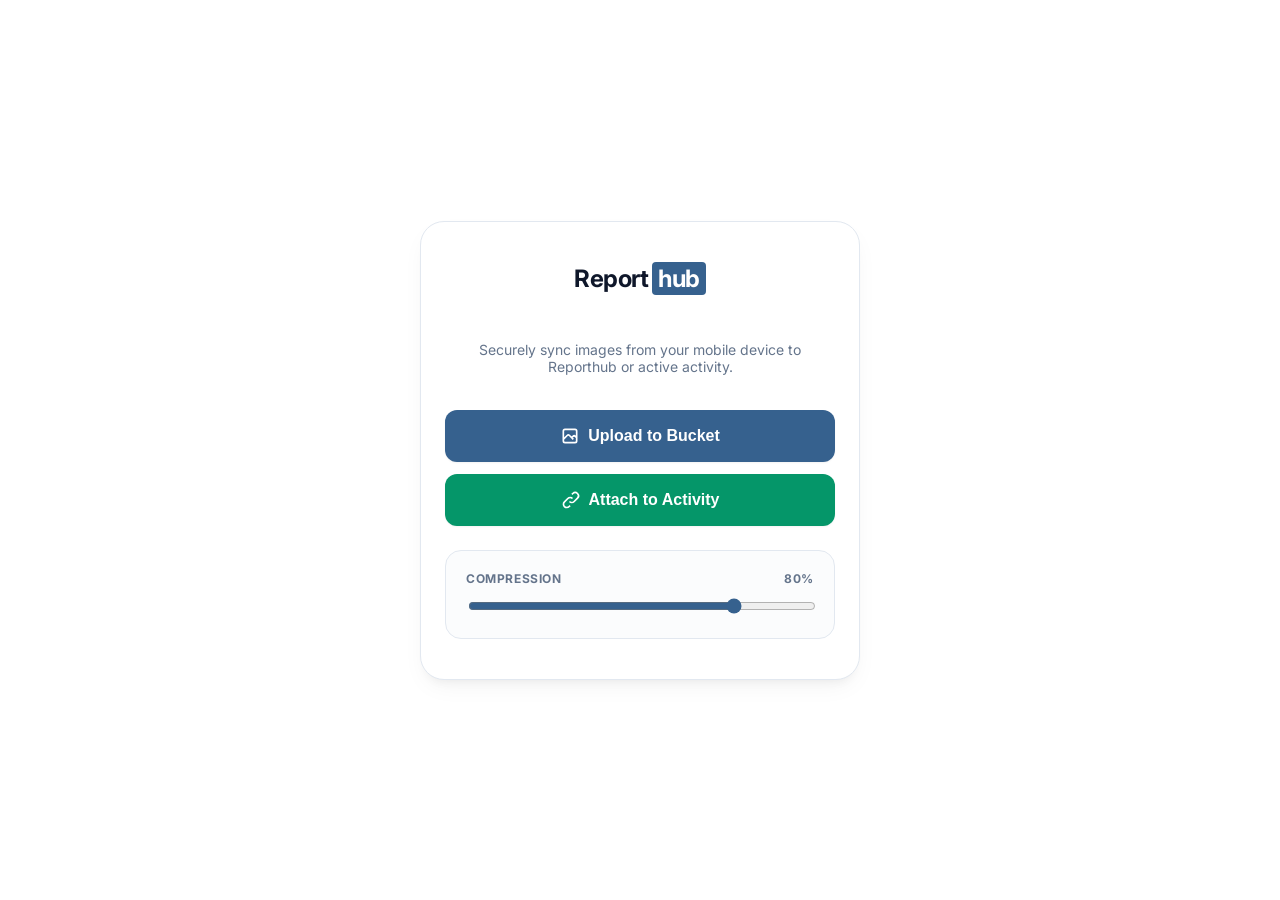
<file: app/static/importal.html>
<!DOCTYPE html>
<html lang="en">
<head>
    <title>Reporthub | Image Portal</title>
    <meta charset="UTF-8">
    <meta name="viewport" content="width=device-width, initial-scale=1.0, maximum-scale=1.0, user-scalable=no">
    <link href="https://fonts.googleapis.com/css2?family=Inter:wght@400;500;600;700&display=swap" rel="stylesheet">
    <style>
        :root {
            /* Force Light Mode Colors */
            --bg-main: #f8fafc;
            --bg-card: #ffffff;
            --primary: #36618e;
            --primary-hover: #1d4ed8;
            --success: #059669;
            --success-hover: #047857;
            --text-main: #0f172a;
            --text-muted: #64748b;
            --border: #e2e8f0;
        }

        * { box-sizing: border-box; -webkit-tap-highlight-color: transparent; }
        
        body, html {
            height: 100%; margin: 0;
            font-family: 'Inter', sans-serif;
            background-color: var(--bg-main);
            color: var(--text-main);
            /* Prevent dark mode override */
            color-scheme: light; 
        }

        .centered-container {
            height: 100%;
            display: flex; align-items: center; justify-content: center;
            padding: 20px;
        }

        /* --- BRANDING --- */
        .logo { 
            text-align: center; 
            font-size: 24px; 
            font-weight: 700; 
            margin-bottom: 32px; 
            letter-spacing: -0.02em;
            display: flex;
            align-items: center;
            justify-content: center;
        }
        .logo span:first-child { color: var(--text-main); }
        .logo .hub-box {
            background: var(--primary);
            color: #fff; 
            padding: 2px 6px; 
            border-radius: 4px; 
            margin-left: 4px;
        }

        /* --- VIEWS --- */
        #portalView {
            display: none; 
            width: 100%; max-width: 440px;
            flex-direction: column; 
            background: var(--bg-card); 
            padding: 40px 24px;
            border-radius: 24px;
            box-shadow: 0 10px 25px -5px rgba(0,0,0,0.05), 0 8px 10px -6px rgba(0,0,0,0.05);
            border: 1px solid var(--border);
        }

        .action-button {
            display: flex; align-items: center; justify-content: center; gap: 8px;
            padding: 16px; color: white; border: none; cursor: pointer;
            font-size: 1rem; width: 100%;
            margin-bottom: 12px; border-radius: 12px; font-weight: 600;
            transition: all 0.2s ease;
            box-shadow: 0 1px 2px rgba(0,0,0,0.05);
        }
        .action-button:active { transform: scale(0.97); }

        #uploadBucketBtn { background-color: var(--primary); }
        #uploadBucketBtn:hover { background-color: var(--primary-hover); }
        
        #uploadAttachBtn { background-color: var(--success); }
        #uploadAttachBtn:hover { background-color: var(--success-hover); }

        /* --- CONTROLS --- */
        .quality-control {
            margin-top: 24px;
            padding: 20px; border: 1px solid var(--border); border-radius: 16px;
            background-color: #fbfcfd;
        }
        .control-label {
            display: flex; justify-content: space-between;
            font-size: 12px; font-weight: 700; color: var(--text-muted);
            text-transform: uppercase; letter-spacing: 0.05em;
        }

        #statusContainer { display: none; flex-direction: column; align-items: center; width: 100%; }
        #progressContainer { width: 100%; background: #f1f5f9; border-radius: 50px; height: 10px; overflow: hidden; margin: 20px 0; }
        #progressBarFill { height: 100%; width: 0%; background: var(--primary); transition: width 0.3s ease; }

        .checkmark-svg { width: 64px; height: 64px; stroke: var(--success); fill: none; stroke-width: 3; margin-bottom: 16px;}
        
        #errorView { 
            display: none; background: #fff; padding: 40px 24px; 
            border-radius: 24px; text-align: center; max-width: 400px; width: 100%;
            box-shadow: 0 20px 25px -5px rgba(0,0,0,0.1);
        }

        #loadingView { color: var(--text-muted); text-align: center; font-weight: 500; }
    </style>
</head>
<body>

<div class="centered-container">
    
    <div id="loadingView">
        <p>Connecting to Reporthub...</p>
    </div>

    <div id="errorView">
        <div class="logo"><span>Report</span><span class="hub-box">hub</span></div>
        <p id="errorMsg" style="font-size: 1.1rem; font-weight: 600; color: #1e293b;">Link Expired</p>
        <p style="font-size: 14px; color: var(--text-muted); line-height: 1.6; margin-bottom: 24px;">
            This session is no longer active. Please refresh the QR code on your desktop.
        </p>
        <button class="action-button" style="background: #e2e8f0; color: #475569;" onclick="location.reload()">🔄 Refresh</button>
    </div>

    <div id="portalView">
        <div class="logo"><span>Report</span><span class="hub-box">hub</span></div>
        
        <div id="buttonContainer">
            <p style="color: var(--text-muted); margin-bottom: 2.5em; text-align: center; font-size: 14px;">
                Securely sync images from your mobile device to Reporthub or active activity.
            </p>
            
            <input type="file" id="realFileInput" accept="image/*" multiple style="display:none;">
            
            <button class="action-button" id="uploadBucketBtn">
                <svg width="20" height="20" fill="none" stroke="currentColor" stroke-width="2" viewBox="0 0 24 24"><path d="M4 16l4.586-4.586a2 2 0 012.828 0L16 16m-2-2l1.586-1.586a2 2 0 012.828 0L20 14m-6-6h.01M6 20h12a2 2 0 002-2V6a2 2 0 00-2-2H6a2 2 0 00-2 2v12a2 2 0 002 2z"></path></svg>
                Upload to Bucket
            </button>
            
            <button class="action-button" id="uploadAttachBtn">
                <svg width="20" height="20" fill="none" stroke="currentColor" stroke-width="2" viewBox="0 0 24 24"><path d="M13.828 10.172a4 4 0 00-5.656 0l-4 4a4 4 0 105.656 5.656l1.102-1.101m-.758-4.899a4 4 0 005.656 0l4-4a4 4 0 00-5.656-5.656l-1.1 1.1"></path></svg>
                Attach to Activity
            </button>

            <div class="quality-control">
                <div class="control-label">
                    <span>Compression</span>
                    <span id="qVal">80%</span>
                </div>
                <input type="range" id="qSlider" min="10" max="100" value="80" style="width:100%; margin-top: 12px; accent-color: var(--primary);">
            </div>
        </div>

        <div id="statusContainer">
            <div id="progressContainer"><div id="progressBarFill"></div></div>
            <div id="progressText" style="font-size: 14px; font-weight: 600; color: var(--text-main);">Processing...</div>
            
            <div id="successArea" style="display:none; text-align:center; margin-top: 10px;">
                <svg class="checkmark-svg" viewBox="0 0 52 52">
                    <circle cx="26" cy="26" r="25" fill="none" style="stroke:var(--success); stroke-width:2; opacity:0.1;" />
                    <path d="M14.1 27.2l7.1 7.2 16.7-16.8" stroke-linecap="round" stroke-linejoin="round"/>
                </svg>
                <div style="color:var(--success); font-weight:700; font-size: 1.1rem;">Successfully Synced</div>
            </div>
        </div>
    </div>
</div>

<script>
    const portalView = document.getElementById('portalView');
    const qSlider = document.getElementById('qSlider');
    const qVal = document.getElementById('qVal');
    const realInput = document.getElementById('realFileInput');
    
    // Track the attachment state globally within the script
    let isAttachMode = false;

    const urlParams = new URLSearchParams(window.location.search);
    const bridgeCode = urlParams.get('c'); 

    window.onload = () => {
        document.getElementById('loadingView').style.display = 'none';
        portalView.style.display = 'flex';
        document.body.style.background = '#fff';
    };

    // Trigger file picker - Standard Upload
    document.getElementById('uploadBucketBtn').onclick = () => {
        isAttachMode = false;
        realInput.click();
    };

    // Trigger file picker - Upload & Attach
    document.getElementById('uploadAttachBtn').onclick = () => {
        isAttachMode = true;
        realInput.click();
    };

    qSlider.oninput = () => qVal.textContent = qSlider.value + "%";

    realInput.onchange = async () => {
        const files = Array.from(realInput.files);
        if (!files.length) return;

        // UI Switch
        document.getElementById('buttonContainer').style.display = 'none';
        document.getElementById('statusContainer').style.display = 'flex';
        
        const quality = parseInt(qSlider.value) / 100;
        const totalFiles = files.length;

        try {
            for (let i = 0; i < totalFiles; i++) {
                const currentFile = files[i];
                const fileNumber = i + 1;

                // 1. Update UI - Optimizing Phase
                document.getElementById('progressText').textContent = `Optimizing ${fileNumber}/${totalFiles}...`;
                const blob = await resizeImage(currentFile, 1600, quality);
                
                let baseProgress = (i / totalFiles) * 100;
                document.getElementById('progressBarFill').style.width = (baseProgress + (50 / totalFiles)) + "%";

                // 2. Update UI - Uploading Phase
                document.getElementById('progressText').textContent = `Uploading ${fileNumber}/${totalFiles}...`;
                
                const formData = new FormData();
                formData.append("file", blob, currentFile.name);

                // Dynamically build the URL based on which button was clicked
                const apiUrl = `/image-bucket/upload-image?code=${bridgeCode}&attach=${isAttachMode}`;

                const resp = await fetch(apiUrl, {
                    method: "POST",
                    body: formData
                });

                if (!resp.ok) {
                    throw new Error(`Failed to upload file ${fileNumber}`);
                }

                document.getElementById('progressBarFill').style.width = ((fileNumber / totalFiles) * 100) + "%";
            }

            // 3. Final Success State
            document.getElementById('progressBarFill').style.width = "100%";
            document.getElementById('progressText').style.display = 'none';
            document.getElementById('successArea').style.display = 'block';
            
            setTimeout(() => window.location.reload(), 3000);

        } catch (err) {
            console.error(err);
            // HIDE the progress UI and SHOW the error view
            document.getElementById('portalView').style.display = 'none';
            const errorView = document.getElementById('errorView');
            const errorMsg = document.getElementById('errorMsg');
            
            errorView.style.display = 'block';
            errorMsg.textContent = "Upload Error";
            // Update the description text to be relevant
            errorMsg.nextElementSibling.textContent = err.message + " Please rescan the QR code to try again.";
        }
    };

    // Client-side image optimization
    function resizeImage(file, maxDim, quality) {
        return new Promise((res) => {
            const reader = new FileReader();
            reader.onload = (e) => {
                const img = new Image();
                img.onload = () => {
                    const canvas = document.createElement('canvas');
                    let w = img.width, h = img.height;
                    const scale = Math.min(1, maxDim / Math.max(w, h));
                    canvas.width = w * scale; canvas.height = h * scale;
                    const ctx = canvas.getContext('2d');
                    ctx.imageSmoothingEnabled = true;
                    ctx.imageSmoothingQuality = 'high';
                    ctx.drawImage(img, 0, 0, canvas.width, canvas.height);
                    canvas.toBlob((blob) => res(blob), 'image/jpeg', quality);
                };
                img.src = e.target.result;
            };
            reader.readAsDataURL(file);
        });
    }
</script>
</body>
</html>
</file>
